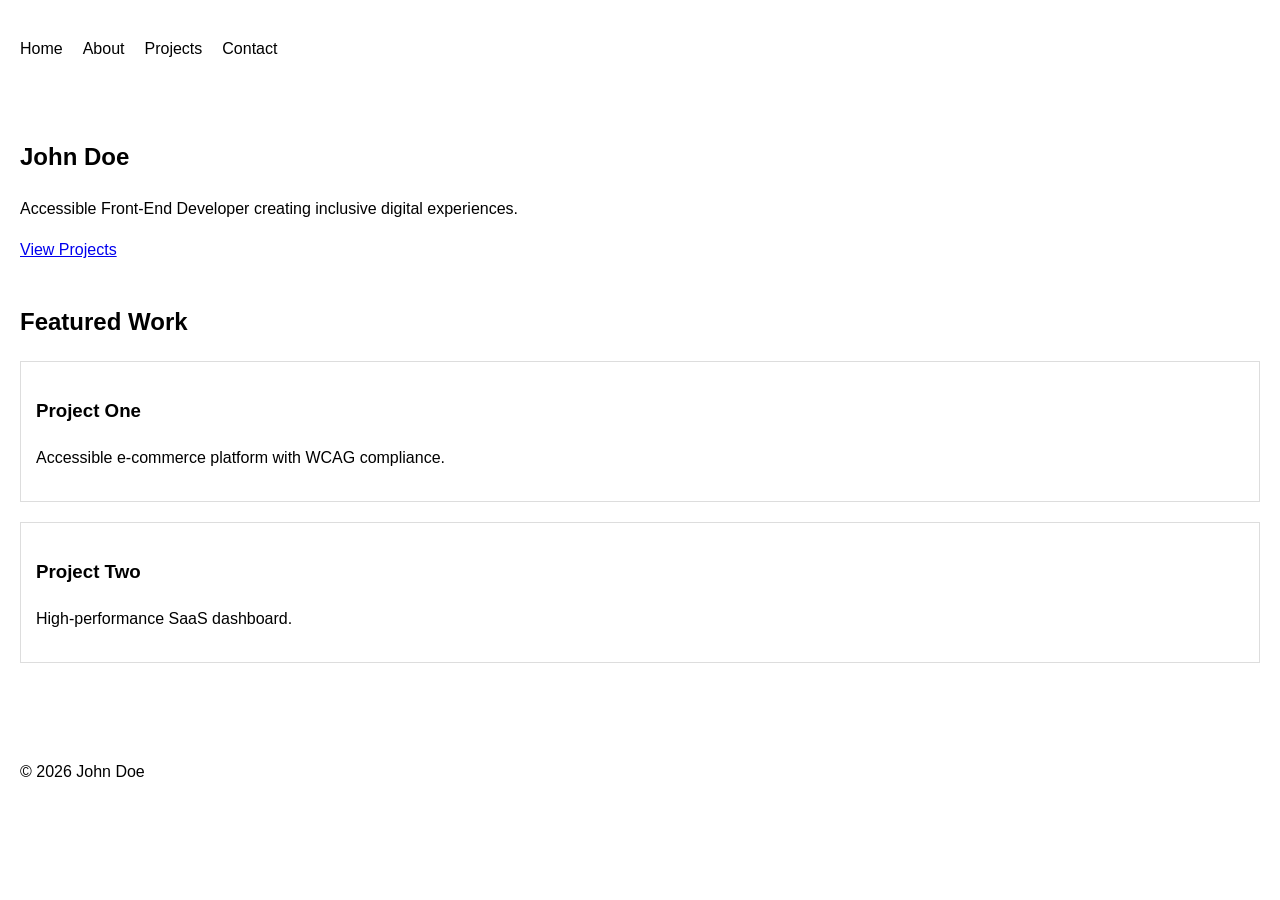
<file: index.html>
<!DOCTYPE html>
<html lang="en">
<head>
  <meta charset="UTF-8">
  <meta name="viewport" content="width=device-width, initial-scale=1.0">

  <title>John Doe | Front-End Developer Portfolio</title>

  <meta
    name="description"
    content="Portfolio of John Doe, Front-End Developer specializing in accessible and performant web experiences."
  >

  <meta
    name="keywords"
    content="Front-End Developer, Accessibility, Portfolio, Web Developer"
  >

  <meta name="author" content="John Doe">

  <meta property="og:title" content="John Doe Portfolio">
  <meta property="og:description" content="Accessible and modern web development portfolio.">
  <meta property="og:type" content="website">

  <link rel="stylesheet" href="css/styles.css">
</head>

<body>

<a class="skip-link" href="#main-content">
  Skip to main content
</a>

<header>
  <nav aria-label="Primary navigation">
    <ul>
      <li><a href="index.html" aria-current="page">Home</a></li>
      <li><a href="about.html">About</a></li>
      <li><a href="projects.html">Projects</a></li>
      <li><a href="contact.html">Contact</a></li>
    </ul>
  </nav>
</header>

<main id="main-content">

  <section aria-labelledby="hero-heading">
    <h1 id="hero-heading">John Doe</h1>

    <p>
      Accessible Front-End Developer creating inclusive digital experiences.
    </p>

    <a href="projects.html">View Projects</a>
  </section>

  <section aria-labelledby="featured-heading">
    <h2 id="featured-heading">Featured Work</h2>

    <article>
      <h3>Project One</h3>
      <p>Accessible e-commerce platform with WCAG compliance.</p>
    </article>

    <article>
      <h3>Project Two</h3>
      <p>High-performance SaaS dashboard.</p>
    </article>
  </section>

</main>

<footer>
  <p>&copy; 2026 John Doe</p>
</footer>

</body>
</html>
</file>
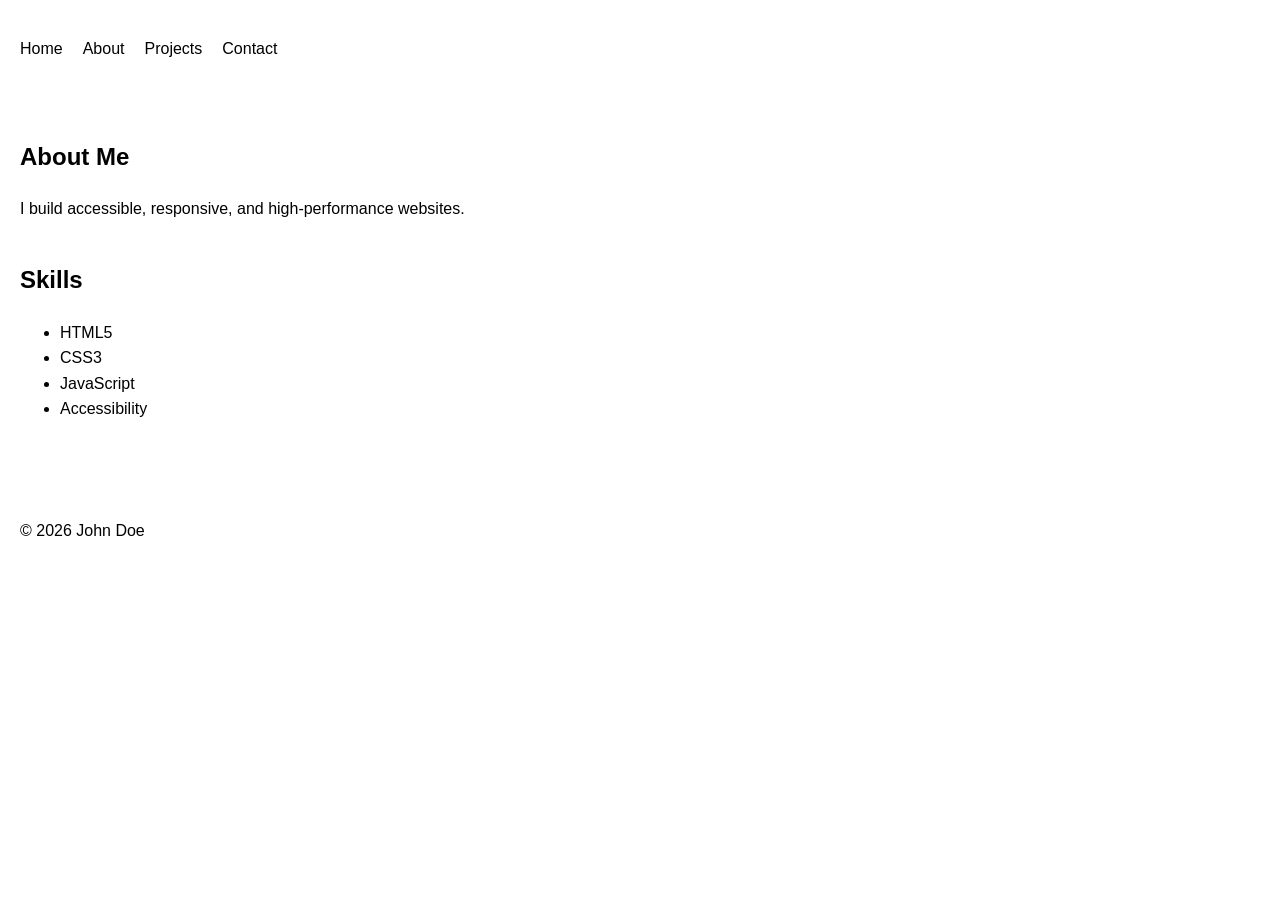
<file: about.html>
<!DOCTYPE html>
<html lang="en">
<head>
  <meta charset="UTF-8">
  <meta name="viewport" content="width=device-width, initial-scale=1.0">

  <title>About | John Doe</title>

  <meta
    name="description"
    content="Learn more about John Doe, Front-End Developer and accessibility advocate."
  >

  <link rel="stylesheet" href="css/styles.css">
</head>

<body>

<a class="skip-link" href="#main-content">
  Skip to main content
</a>

<header>
  <nav aria-label="Primary navigation">
    <ul>
      <li><a href="index.html">Home</a></li>
      <li><a href="about.html" aria-current="page">About</a></li>
      <li><a href="projects.html">Projects</a></li>
      <li><a href="contact.html">Contact</a></li>
    </ul>
  </nav>
</header>

<main id="main-content">

  <section aria-labelledby="about-heading">
    <h1 id="about-heading">About Me</h1>

    <p>
      I build accessible, responsive, and high-performance websites.
    </p>
  </section>

  <section aria-labelledby="skills-heading">
    <h2 id="skills-heading">Skills</h2>

    <ul>
      <li>HTML5</li>
      <li>CSS3</li>
      <li>JavaScript</li>
      <li>Accessibility</li>
    </ul>
  </section>

</main>

<footer>
  <p>&copy; 2026 John Doe</p>
</footer>

</body>
</html>
</file>
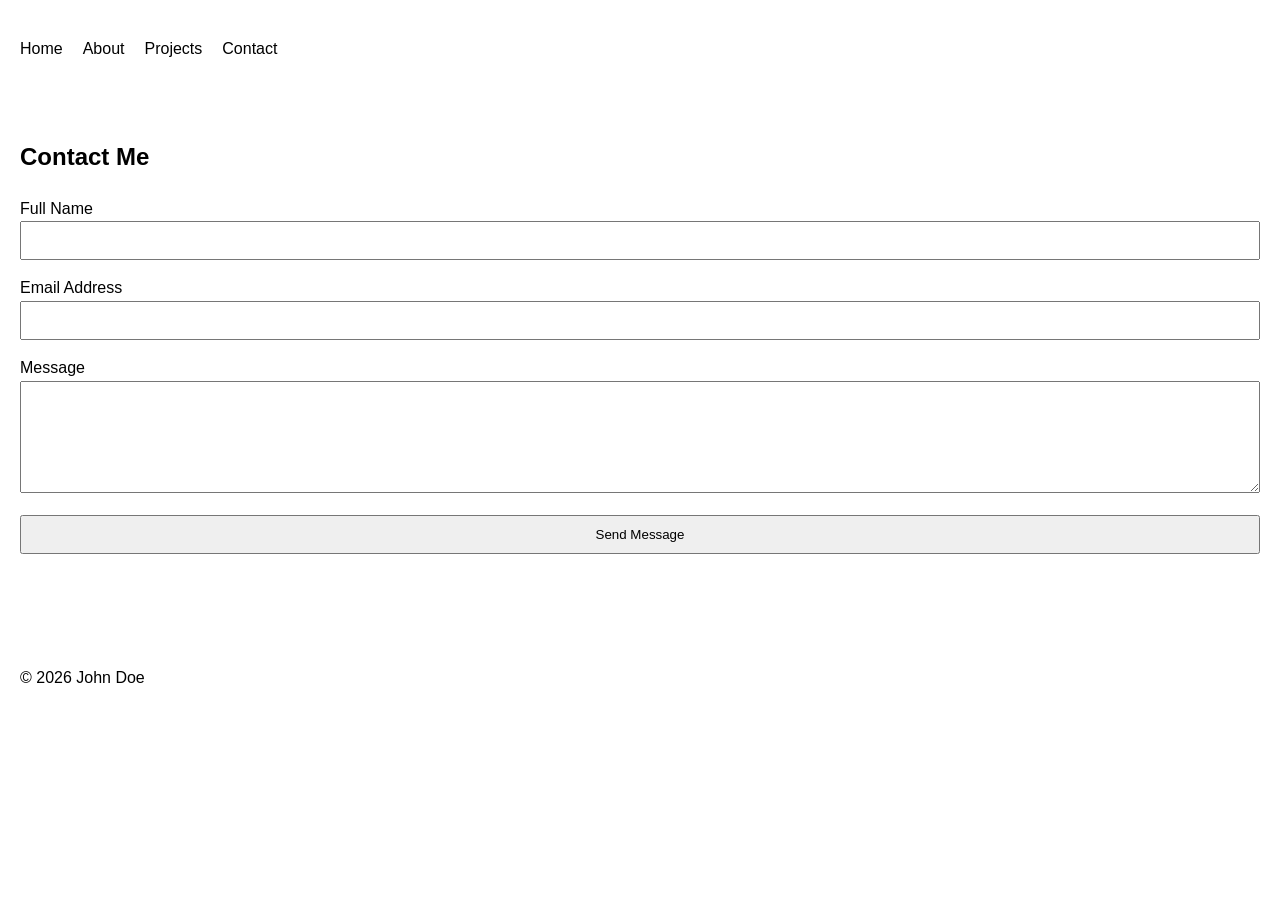
<file: contact.html>
<!DOCTYPE html>
<html lang="en">
<head>
  <meta charset="UTF-8">
  <meta name="viewport" content="width=device-width, initial-scale=1.0">

  <title>Contact | John Doe</title>

  <meta
    name="description"
    content="Contact John Doe for freelance, consulting, or employment opportunities."
  >

  <link rel="stylesheet" href="css/styles.css">
</head>

<body>

<a class="skip-link" href="#main-content">
  Skip to main content
</a>

<header>
  <nav aria-label="Primary navigation">
    <ul>
      <li><a href="index.html">Home</a></li>
      <li><a href="about.html">About</a></li>
      <li><a href="projects.html">Projects</a></li>
      <li><a href="contact.html" aria-current="page">Contact</a></li>
    </ul>
  </nav>
</header>

<main id="main-content">

  <section aria-labelledby="contact-heading">

    <h1 id="contact-heading">Contact Me</h1>

    <form action="#" method="post">

      <div>
        <label for="name">Full Name</label>
        <input
          id="name"
          name="name"
          type="text"
          required
          autocomplete="name"
        >
      </div>

      <div>
        <label for="email">Email Address</label>
        <input
          id="email"
          name="email"
          type="email"
          required
          autocomplete="email"
        >
      </div>

      <div>
        <label for="message">Message</label>
        <textarea
          id="message"
          name="message"
          rows="6"
          required
        ></textarea>
      </div>

      <button type="submit">
        Send Message
      </button>

    </form>

  </section>

</main>

<footer>
  <p>&copy; 2026 John Doe</p>
</footer>

</body>
</html>
</file>
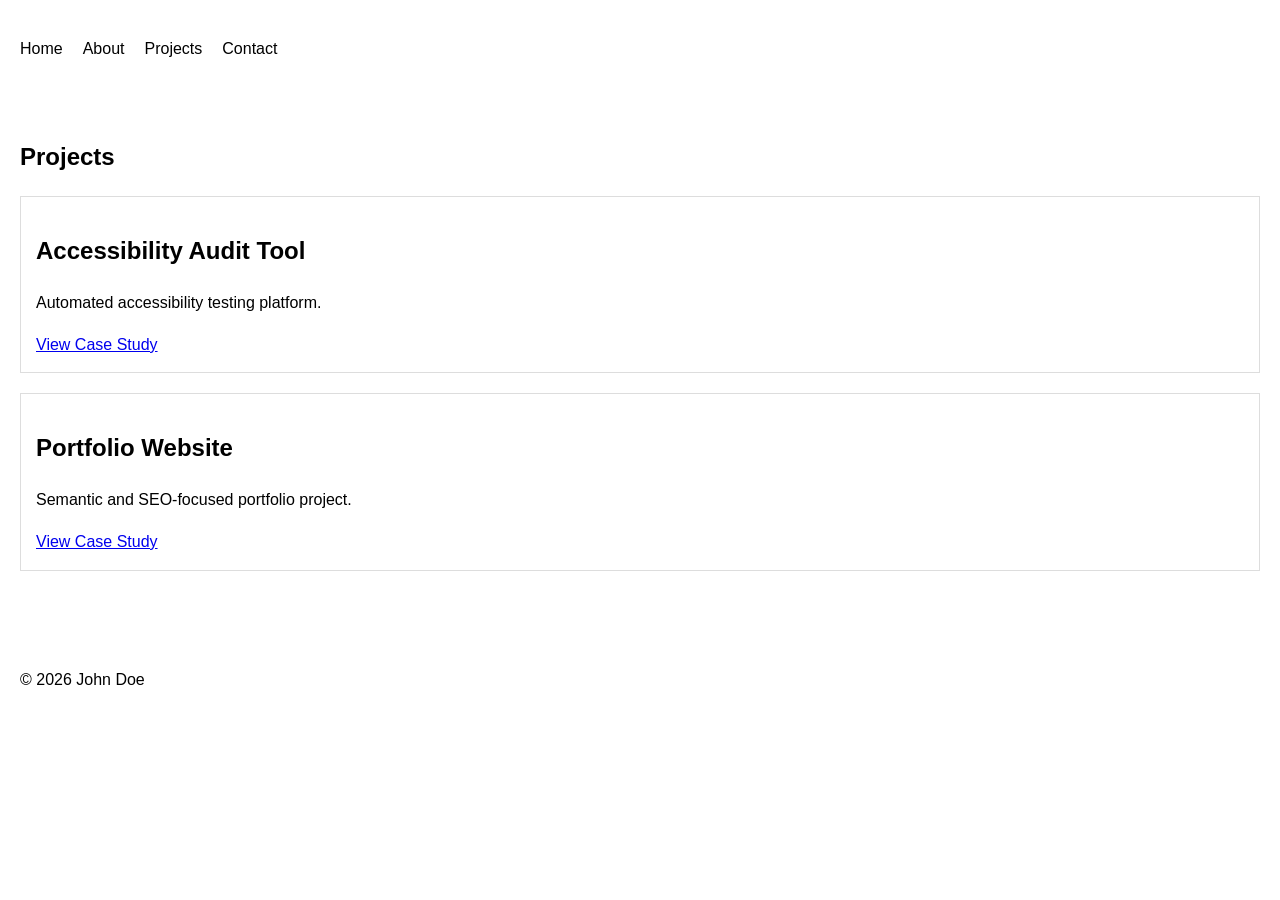
<file: projects.html>
<!DOCTYPE html>
<html lang="en">
<head>
  <meta charset="UTF-8">
  <meta name="viewport" content="width=device-width, initial-scale=1.0">

  <title>Projects | John Doe</title>

  <meta
    name="description"
    content="Explore development projects created by John Doe."
  >

  <link rel="stylesheet" href="css/styles.css">
</head>

<body>

<a class="skip-link" href="#main-content">
  Skip to main content
</a>

<header>
  <nav aria-label="Primary navigation">
    <ul>
      <li><a href="index.html">Home</a></li>
      <li><a href="about.html">About</a></li>
      <li><a href="projects.html" aria-current="page">Projects</a></li>
      <li><a href="contact.html">Contact</a></li>
    </ul>
  </nav>
</header>

<main id="main-content">

  <section aria-labelledby="projects-heading">
    <h1 id="projects-heading">Projects</h1>

    <article>
      <h2>Accessibility Audit Tool</h2>
      <p>Automated accessibility testing platform.</p>
      <a href="#">View Case Study</a>
    </article>

    <article>
      <h2>Portfolio Website</h2>
      <p>Semantic and SEO-focused portfolio project.</p>
      <a href="#">View Case Study</a>
    </article>

  </section>

</main>

<footer>
  <p>&copy; 2026 John Doe</p>
</footer>

</body>
</html>
</file>
<file: css/styles.css>
*,
*::before,
*::after {
  box-sizing: border-box;
}

body {
  font-family: Arial, sans-serif;
  line-height: 1.6;
  margin: 0;
}

header,
main,
footer {
  padding: 20px;
}

nav ul {
  display: flex;
  gap: 20px;
  list-style: none;
  padding: 0;
}

nav a {
  text-decoration: none;
  color: #000;
}

.skip-link {
  position: absolute;
  left: -9999px;
}

.skip-link:focus {
  left: 10px;
  top: 10px;
  background: #fff;
  padding: 10px;
}

section {
  margin-bottom: 40px;
}

article {
  border: 1px solid #ddd;
  padding: 15px;
  margin-bottom: 20px;
}

input,
textarea,
button {
  width: 100%;
  padding: 10px;
  margin-bottom: 15px;
}

button {
  cursor: pointer;
}

a:focus,
button:focus,
input:focus,
textarea:focus {
  outline: 3px solid #000;
  outline-offset: 3px;
}
</file>
